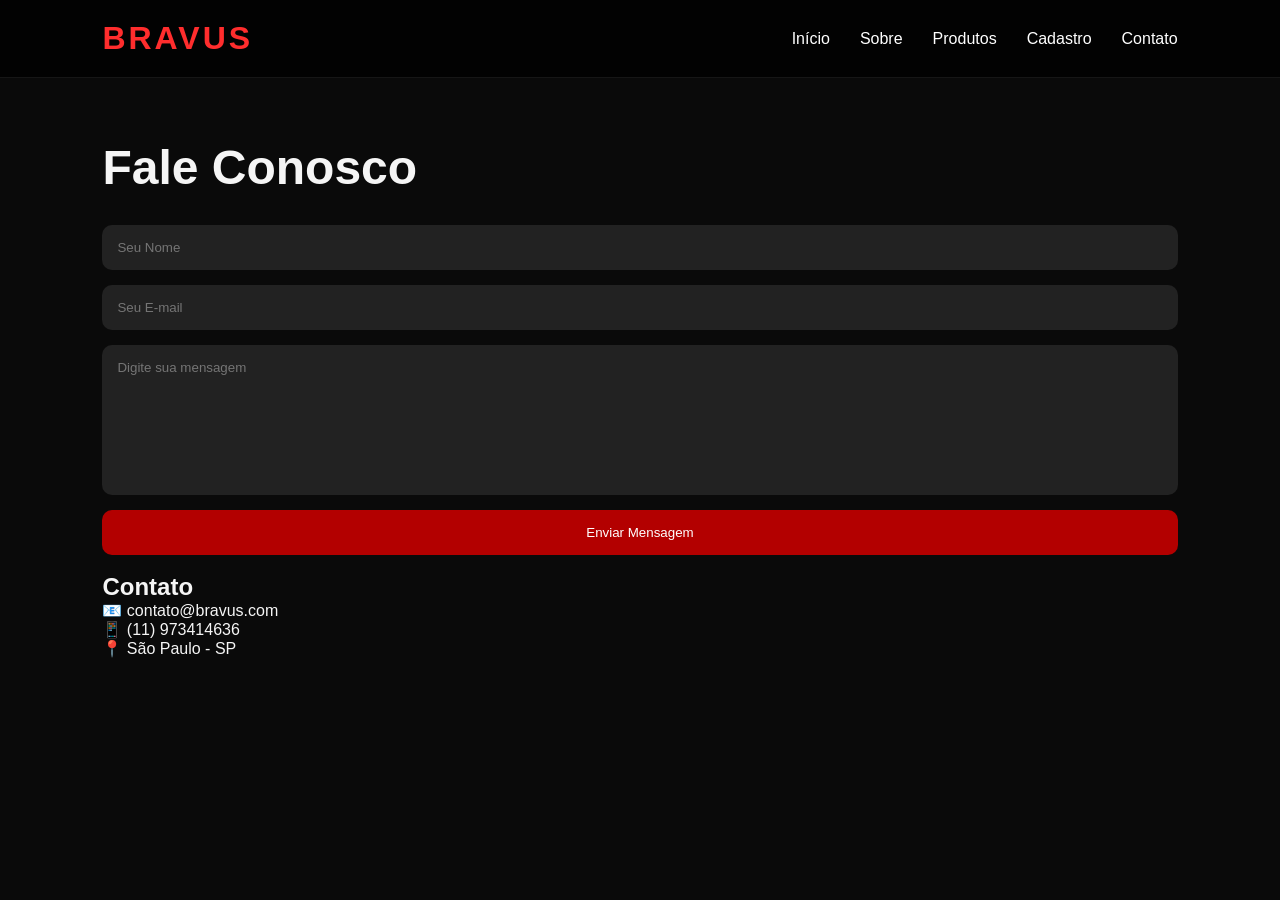
<file: contato.html>
<!DOCTYPE html>
<html lang="pt-BR">
<head>
<meta charset="UTF-8">
<meta name="viewport" content="width=device-width, initial-scale=1.0">

<title>Contato - BRAVUS</title>

<link rel="stylesheet" href="css/style.css">
</head>
<body>

<header>

<div class="logo">
BRAVUS
</div>

<nav>
<a href="index.html">Início</a>
<a href="sobre.html">Sobre</a>
<a href="produtos.html">Produtos</a>
<a href="cadastro.html">Cadastro</a>
<a href="contato.html">Contato</a>
</nav>

</header>

<section class="page">

<h1>Fale Conosco</h1>

<form>

<input
type="text"
placeholder="Seu Nome"
required>

<input
type="email"
placeholder="Seu E-mail"
required>

<textarea
placeholder="Digite sua mensagem"
required></textarea>

<button type="submit">
Enviar Mensagem
</button>

</form>

<br>

<h2>Contato</h2>

<p>📧 contato@bravus.com</p>

<p>📱 (11) 973414636</p>

<p>📍 São Paulo - SP</p>

</section>

</body>
</html>
</file>
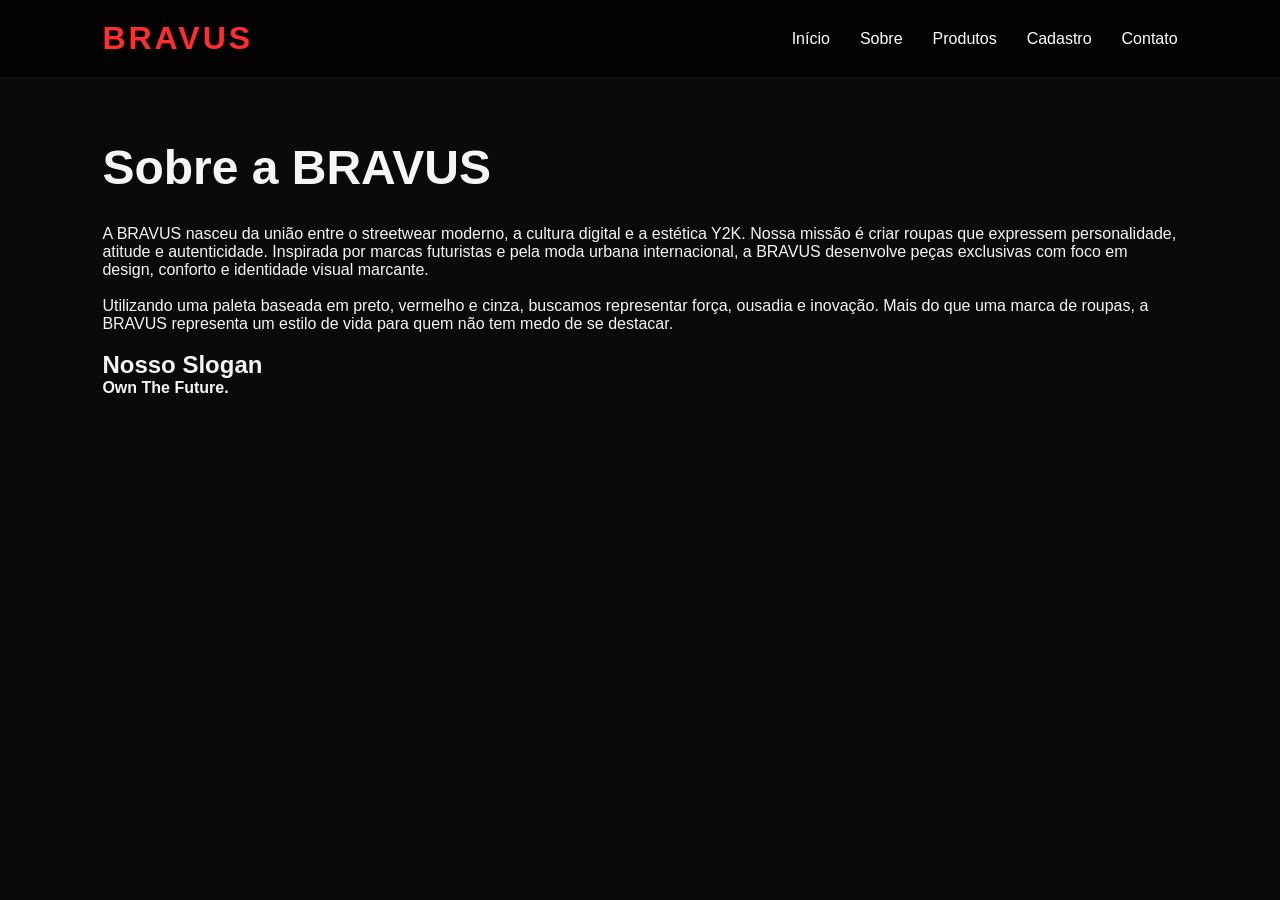
<file: sobre.html>
<!DOCTYPE html>
<html lang="pt-BR">
<head>
<meta charset="UTF-8">
<meta name="viewport" content="width=device-width, initial-scale=1.0">

<title>Sobre - BRAVUS</title>

<link rel="stylesheet" href="css/style.css">
</head>
<body>

<header>

<div class="logo">
BRAVUS
</div>

<nav>
<a href="index.html">Início</a>
<a href="sobre.html">Sobre</a>
<a href="produtos.html">Produtos</a>
<a href="cadastro.html">Cadastro</a>
<a href="contato.html">Contato</a>
</nav>

</header>

<section class="page">

<h1>Sobre a BRAVUS</h1>

<p>

A BRAVUS nasceu da união entre o streetwear moderno, a cultura digital e a estética Y2K.

Nossa missão é criar roupas que expressem personalidade, atitude e autenticidade.

Inspirada por marcas futuristas e pela moda urbana internacional, a BRAVUS desenvolve peças exclusivas com foco em design, conforto e identidade visual marcante.

</p>

<br>

<p>

Utilizando uma paleta baseada em preto, vermelho e cinza, buscamos representar força, ousadia e inovação.

Mais do que uma marca de roupas, a BRAVUS representa um estilo de vida para quem não tem medo de se destacar.

</p>

<br>

<h2>
Nosso Slogan
</h2>

<p>

<strong>
Own The Future.
</strong>

</p>

</section>

</body>
</html>
</file>
<file: css/style.css>
*{
    margin:0;
    padding:0;
    box-sizing:border-box;
    font-family:'Inter',sans-serif;
}

:root{
    --black:#0a0a0a;
    --dark:#121212;
    --gray:#1d1d1d;
    --light-gray:#2b2b2b;
    --red:#b30000;
    --red-light:#ff2d2d;
    --white:#f5f5f5;
}

body{
    background:var(--black);
    color:var(--white);
    overflow-x:hidden;
}

/* HEADER */
header{
    position:fixed;
    top:0;
    width:100%;
    z-index:1000;
    display:flex;
    justify-content:space-between;
    align-items:center;
    padding:20px 8%;
    backdrop-filter:blur(15px);
    background:rgba(0,0,0,.75);
    border-bottom:1px solid rgba(255,255,255,.08);
}

.logo{
    font-size:2rem;
    font-weight:800;
    color:var(--red-light);
    letter-spacing:3px;
}

nav{
    display:flex;
    gap:30px;
}

nav a{
    text-decoration:none;
    color:white;
    transition:.3s;
}

nav a:hover{
    color:var(--red-light);
}

.icons{
    display:flex;
    gap:20px;
}

.icons a{
    color:white;
    text-decoration:none;
    font-size:1.3rem;
}

#cart-count{
    background:red;
    padding:2px 8px;
    border-radius:20px;
    font-size:.8rem;
}

/* HERO */
.hero{
    height:100vh;
    position:relative;
    overflow:hidden;
}

.hero video{
    width:100%;
    height:100%;
    object-fit:cover;
    filter:brightness(.35);
}

.hero-content{
    position:absolute;
    top:50%;
    left:50%;
    transform:translate(-50%,-50%);
    text-align:center;
    width:90%;
}

.hero-content h1{
    font-size:5rem;
    font-weight:800;
    color:white;
}

.hero-content h2{
    font-size:4rem;
    color:var(--red-light);
    margin-bottom:20px;
}

.hero-content p{
    font-size:1.2rem;
    max-width:700px;
    margin:auto;
    margin-bottom:30px;
}

.btn{
    display:inline-block;
    text-decoration:none;
    padding:15px 40px;
    background:var(--red);
    color:white;
    border-radius:40px;
    transition:.3s;
}

.btn:hover{
    background:var(--red-light);
    transform:translateY(-4px);
}

/* BANNER */
.banner{
    display:grid;
    grid-template-columns:repeat(3,1fr);
    background:var(--gray);
    padding:40px;
}

.banner-item{
    text-align:center;
    font-size:1.2rem;
    font-weight:700;
}

/* DESTAQUES */
.destaques{
    padding:100px 8%;
}

.destaques h2{
    text-align:center;
    font-size:3rem;
    margin-bottom:50px;
}

.produtos-grid{
    margin-top: 90px;
    margin-left: 100px;
    margin-right: 100px;
    display:grid;
    grid-template-columns:repeat(auto-fit,minmax(250px,1fr));
    gap:30px;
}

.produto{
    background:var(--dark);
    border:1px solid rgba(255,255,255,.08);
    border-radius:20px;
    overflow:hidden;
    transition:.4s;
}

.produto:hover{
    transform:translateY(-8px);
    border-color:var(--red-light);
}

.produto img{
    width:100%;
    height:350px;
    object-fit:cover;
}

.produto h3{
    padding:15px;
}

.produto p{
    padding:0 15px;
    color:var(--red-light);
    font-weight:700;
}

.produto button{
    width:90%;
    margin:15px;
    padding:12px;
    border:none;
    background:var(--red);
    color:white;
    border-radius:12px;
    cursor:pointer;
    transition:.3s;
}

.produto button:hover{
    background:var(--red-light);
}

/* SOBRE HOME */
.sobre-home{
    padding:100px 10%;
    background:var(--gray);
}

.sobre-home h2{
    font-size:3rem;
    margin-bottom:20px;
}

.sobre-home p{
    max-width:900px;
    line-height:1.8;
    margin-bottom:30px;
}

/* NEWSLETTER */
.newsletter{
    padding:100px 8%;
    text-align:center;
}

.newsletter h2{
    font-size:3rem;
    margin-bottom:30px;
}

.newsletter form{
    display:flex;
    justify-content:center;
    gap:15px;
    flex-wrap:wrap;
}

.newsletter input{
    padding:15px;
    width:350px;
    border:none;
    border-radius:12px;
}

.newsletter button{
    padding:15px 30px;
    border:none;
    border-radius:12px;
    background:var(--red);
    color:white;
    cursor:pointer;
}

/* FOOTER */
footer{
    background:#050505;
    padding:60px 8%;
    display:grid;
    grid-template-columns:repeat(auto-fit,minmax(250px,1fr));
    gap:40px;
}

footer h3{
    margin-bottom:15px;
    color:var(--red-light);
}

footer a{
    display:block;
    text-decoration:none;
    color:white;
    margin:8px 0;
}

/* FORMULÁRIOS */
form{
    display:flex;
    flex-direction:column;
    gap:15px;
}

input,
textarea,
select{
    width:100%;
    padding:15px;
    border:none;
    border-radius:10px;
    background:#222;
    color:white;
}

textarea{
    resize:none;
    height:150px;
}

form button{
    padding:15px;
    border:none;
    background:var(--red);
    color:white;
    border-radius:10px;
    cursor:pointer;
}

/* TABELA CARRINHO */
.carrinho{
    padding:140px 8%;
}

.carrinho table{
    width:100%;
    border-collapse:collapse;
}

.carrinho th,
.carrinho td{
    border:1px solid #333;
    padding:15px;
}

.total{
    margin-top:30px;
    text-align:right;
    font-size:2rem;
    color:var(--red-light);
}

/* PÁGINAS */
.page{
    padding:140px 8%;
}

.page h1{
    font-size:3rem;
    margin-bottom:30px;
}

/* ANIMAÇÕES */
@keyframes fadeUp{
    from{
        opacity:0;
        transform:translateY(30px);
    }
    to{
        opacity:1;
        transform:translateY(0);
    }
}

.hero-content,
.produto,
.banner-item{
    animation:fadeUp .8s ease;
}

/* RESPONSIVO */
@media(max-width:900px){
    nav{
        display:none;
    }
    .hero-content h1{
        font-size:3rem;
    }
    .hero-content h2{
        font-size:2rem;
    }
    .banner{
        grid-template-columns:1fr;
        gap:20px;
    }
}

@media(max-width:600px){
    .hero-content h1{
        font-size:2.3rem;
    }
    .hero-content h2{
        font-size:1.6rem;
    }
    .newsletter input{
        width:100%;
    }
    header{
        padding:15px 5%;
    }
    .logo{
        font-size:1.5rem;
    }
}

@media(max-width:600px){
    .page{
        padding:140px 8% 80px;
    }
    .page h1{
        text-align:center;
        font-size:3rem;
        margin-bottom:50px;
    }
}

@media(max-width:768px){
    .page h1{
        font-size:2rem;
    }
    .produto img{
        height:280px;
    }
}

@media(max-width:600px){
    .produtos-grid{
        display:grid;
        grid-template-columns:repeat(auto-fit,minmax(280px,1fr));
        gap:30px;
    }
    .produto{
        background:#141414;
        border:1px solid rgba(255,255,255,.08);
        border-radius:20px;
        overflow:hidden;
        transition:.4s;
        position:relative;
    }
    .produto:hover{
        transform:translateY(-10px);
        border-color:#ff2d2d;
        box-shadow:0 20px 40px rgba(255,0,0,.15);
    }
    .produto img{
        width:100%;
        height:350px;
        object-fit:cover;
        display:block;
        background:#222;
    }
    .produto h3{
        padding:20px 20px 10px;
        font-size:1.2rem;
        color:white;
    }
    .produto p{
        padding:0 20px;
        color:#ff2d2d;
        font-weight:700;
        font-size:1.1rem;
    }
    .produto button{
        width:calc(100% - 40px);
        margin:20px;
        padding:15px;
        border:none;
        border-radius:12px;
        background:#b30000;
        color:white;
        font-weight:600;
        cursor:pointer;
        transition:.3s;
    }
    .produto button:hover{
        background:#ff2d2d;
        transform:scale(1.03);
    }
    .produto::before{
        content:"Y2K";
        position:absolute;
        top:15px;
        left:15px;
        background:#ff2d2d;
        color:white;
        font-size:.8rem;
        padding:6px 12px;
        border-radius:20px;
        font-weight:700;
    }
}

/* FILTROS - fora do media query */
.filtros{
    display:flex;
    justify-content:center;
    gap:15px;
    margin-bottom:50px;
    flex-wrap:wrap;
}

.filtros button{
    padding:12px 25px;
    background:#1d1d1d;
    border:1px solid #333;
    color:white;
    border-radius:30px;
    cursor:pointer;
    transition:.3s;
}

.filtros button:hover{
    background:#ff2d2d;
    border-color:#ff2d2d;
}
</file>
